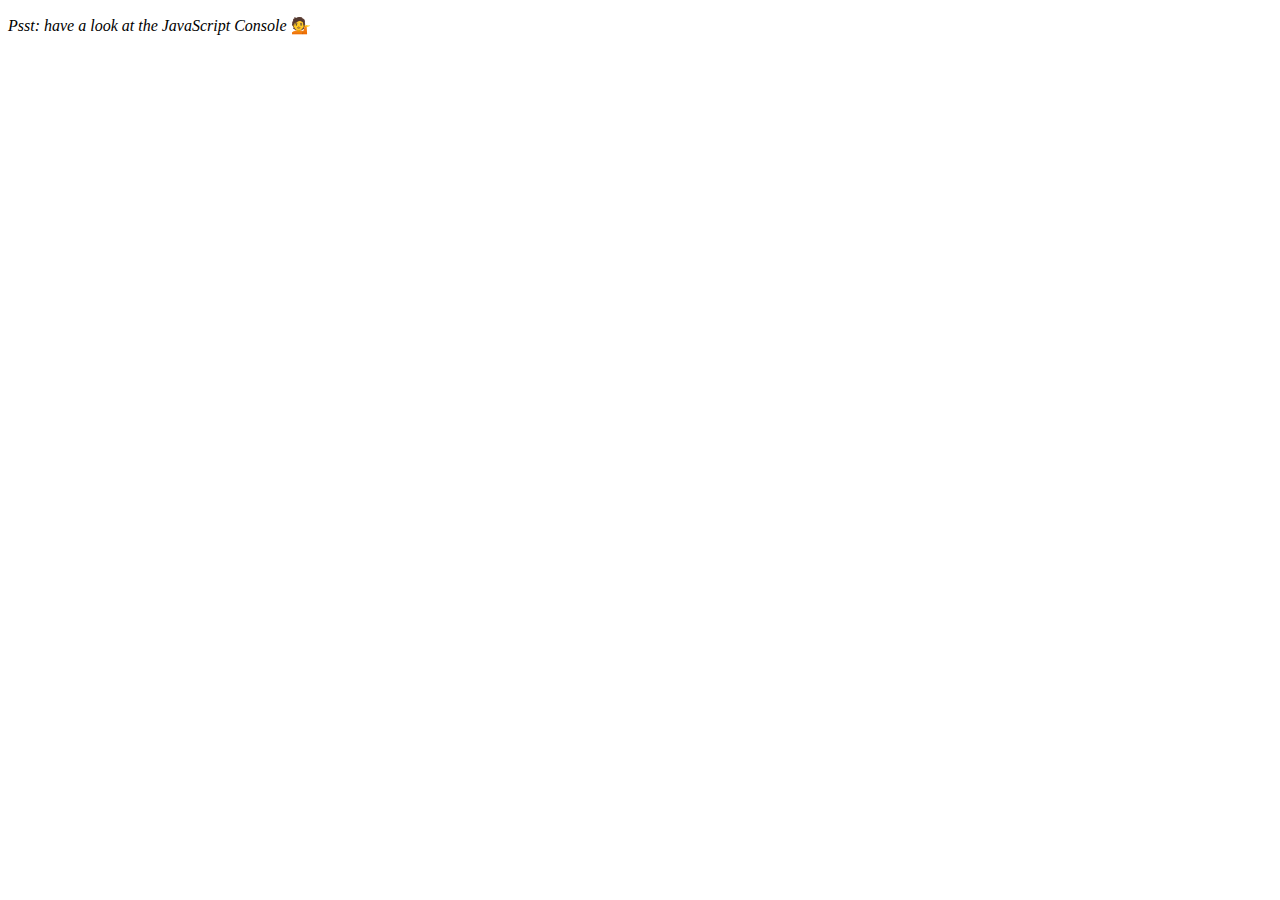
<file: day 4 js cardio/index.html>
<!DOCTYPE html>
<html lang="en">
<head>
  <meta charset="UTF-8">
  <title>Array Cardio 💪</title>
</head>
<body>
  <p><em>Psst: have a look at the JavaScript Console</em> 💁</p>
  <script>
    // Get your shorts on - this is an array workout!
    // ## Array Cardio Day 1

    // Some data we can work with

    const inventors = [
      { first: 'Albert', last: 'Einstein', year: 1879, passed: 1955 },
      { first: 'Isaac', last: 'Newton', year: 1643, passed: 1727 },
      { first: 'Galileo', last: 'Galilei', year: 1564, passed: 1642 },
      { first: 'Marie', last: 'Curie', year: 1867, passed: 1934 },
      { first: 'Johannes', last: 'Kepler', year: 1571, passed: 1630 },
      { first: 'Nicolaus', last: 'Copernicus', year: 1473, passed: 1543 },
      { first: 'Max', last: 'Planck', year: 1858, passed: 1947 },
      { first: 'Katherine', last: 'Blodgett', year: 1898, passed: 1979 },
      { first: 'Ada', last: 'Lovelace', year: 1815, passed: 1852 },
      { first: 'Sarah E.', last: 'Goode', year: 1855, passed: 1905 },
      { first: 'Lise', last: 'Meitner', year: 1878, passed: 1968 },
      { first: 'Hanna', last: 'Hammarström', year: 1829, passed: 1909 }
    ];

    const people = ['Beck, Glenn', 'Becker, Carl', 'Beckett, Samuel', 'Beddoes, Mick', 'Beecher, Henry', 'Beethoven, Ludwig', 'Begin, Menachem', 'Belloc, Hilaire', 'Bellow, Saul', 'Benchley, Robert', 'Benenson, Peter', 'Ben-Gurion, David', 'Benjamin, Walter', 'Benn, Tony', 'Bennington, Chester', 'Benson, Leana', 'Bent, Silas', 'Bentsen, Lloyd', 'Berger, Ric', 'Bergman, Ingmar', 'Berio, Luciano', 'Berle, Milton', 'Berlin, Irving', 'Berne, Eric', 'Bernhard, Sandra', 'Berra, Yogi', 'Berry, Halle', 'Berry, Wendell', 'Bethea, Erin', 'Bevan, Aneurin', 'Bevel, Ken', 'Biden, Joseph', 'Bierce, Ambrose', 'Biko, Steve', 'Billings, Josh', 'Biondo, Frank', 'Birrell, Augustine', 'Black, Elk', 'Blair, Robert', 'Blair, Tony', 'Blake, William'];

    // Array.prototype.filter()
    // 1. Filter the list of inventors for those who were born in the 1500's
    console.table(inventors.filter(inventor  => {
      return inventor.year >= 1500 && inventor.year < 1600;
    }));

    // Array.prototype.map()
    // 2. Give us an array of the inventors first and last names
    console.table(inventors.map(inventor => {
      return inventor.first + ' ' + inventor.last;
    }));

    // Array.prototype.sort()
    // 3. Sort the inventors by birthdate, oldest to youngest
    console.table(inventors.sort((i1,i2) =>{
      return i1.year - i2.year;
    }));

    // Array.prototype.reduce()
    // 4. How many years did all the inventors live all together?
    console.log(inventors.reduce((total,inventor) =>{
        return total + inventor.passed - inventor.year;
    }, 0));

    // 5. Sort the inventors by years lived

    console.log(inventors.sort((i1,i2) => {
      (i1.passed - i1.year) - (i2.passed - i2.year);
    }));

    // 6. create a list of Boulevards in Paris that contain 'de' anywhere in the name
    // https://en.wikipedia.org/wiki/Category:Boulevards_in_Paris
    // const category = document.querySelector('.mw-category');
    // const links = Arrays.from(category.querySelectorAll('a'));
    // // const links = [...category.querySelectorAll('a'))];
    //
    // const de =  links
    //               .map(link => link.textContent)
    //               .filter(streetName => streetName.includes('de'));
    // console.log(de);


    // 7. sort Exercise
    // Sort the people alphabetically by last name
    console.log(
      people.sort((a,b) =>{
        const [alast, afirst] = a.split(', ');
        const [blast, bfirst] = b.split(', ');
        return alast > blast ? 1 : -1;
      })
    );
    // 8. Reduce Exercise
    // Sum up the instances of each of these
    const data = ['car', 'car', 'truck', 'truck', 'bike', 'walk', 'car', 'van', 'bike', 'walk', 'car', 'van', 'car', 'truck' ];
    console.log(
      data.reduce((total, transport)=>{
        if (!total[transport]) {
          total[transport] = 0;
        }
        total[transport]++;
        return total;
      }, {})
    );
  </script>
</body>
</html>
</file>
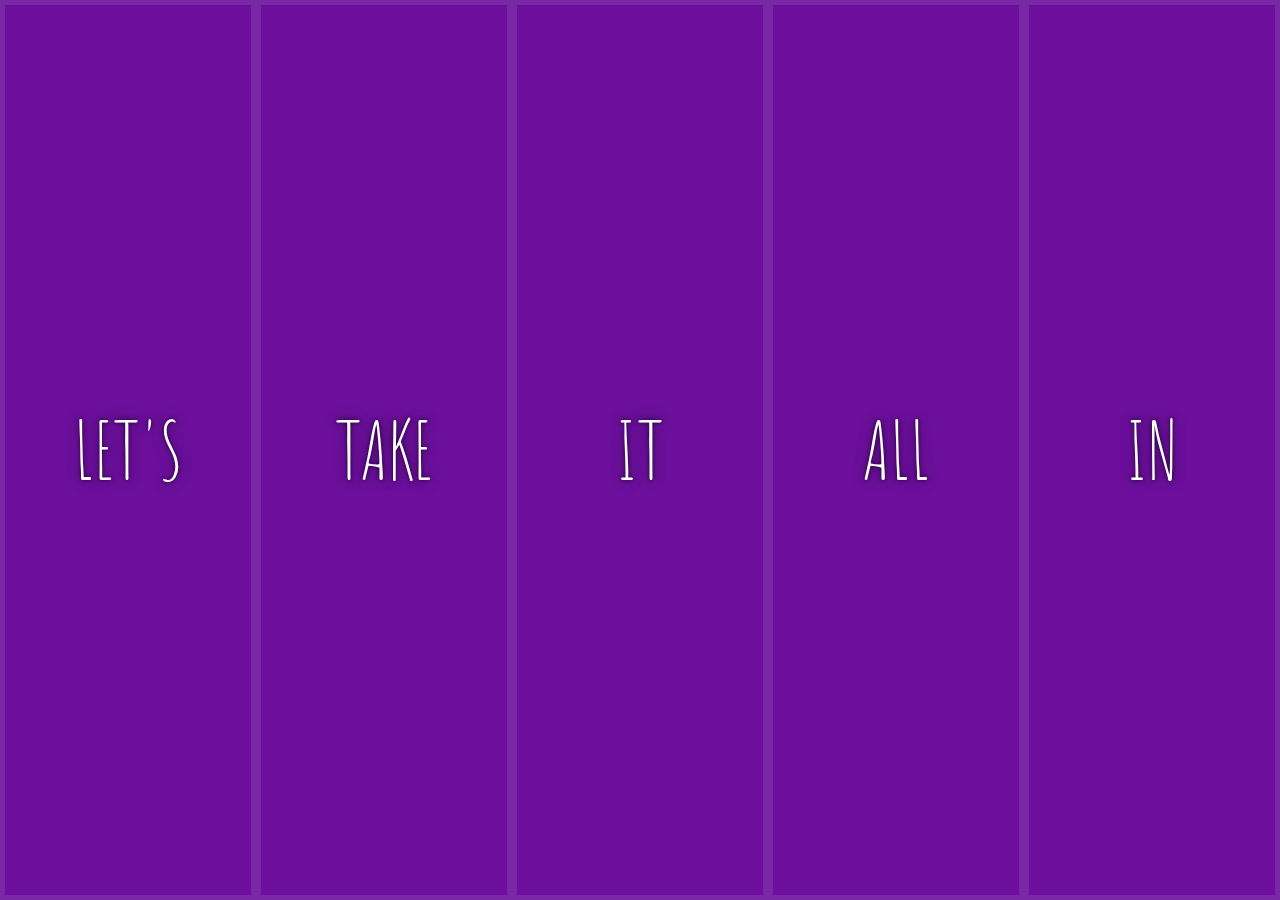
<file: day 5 flex images/index.html>
<!DOCTYPE html>
<html lang="en">
<head>
  <meta charset="UTF-8">
  <title>Flex Panels 💪</title>
  <link href='https://fonts.googleapis.com/css?family=Amatic+SC' rel='stylesheet' type='text/css'>
  <link rel="stylesheet" href="style.css">
</head>
<body>
  <div class="panels">
    <div class="panel panel1">
      <p>Hey</p>
      <p>Let's</p>
      <p>Dance</p>
    </div>
    <div class="panel panel2">
      <p>Give</p>
      <p>Take</p>
      <p>Receive</p>
    </div>
    <div class="panel panel3">
      <p>Experience</p>
      <p>It</p>
      <p>Today</p>
    </div>
    <div class="panel panel4">
      <p>Give</p>
      <p>All</p>
      <p>You can</p>
    </div>
    <div class="panel panel5">
      <p>Life</p>
      <p>In</p>
      <p>Motion</p>
    </div>
  </div>
  <script src="script.js"></script>
</body>
</html>
</file>
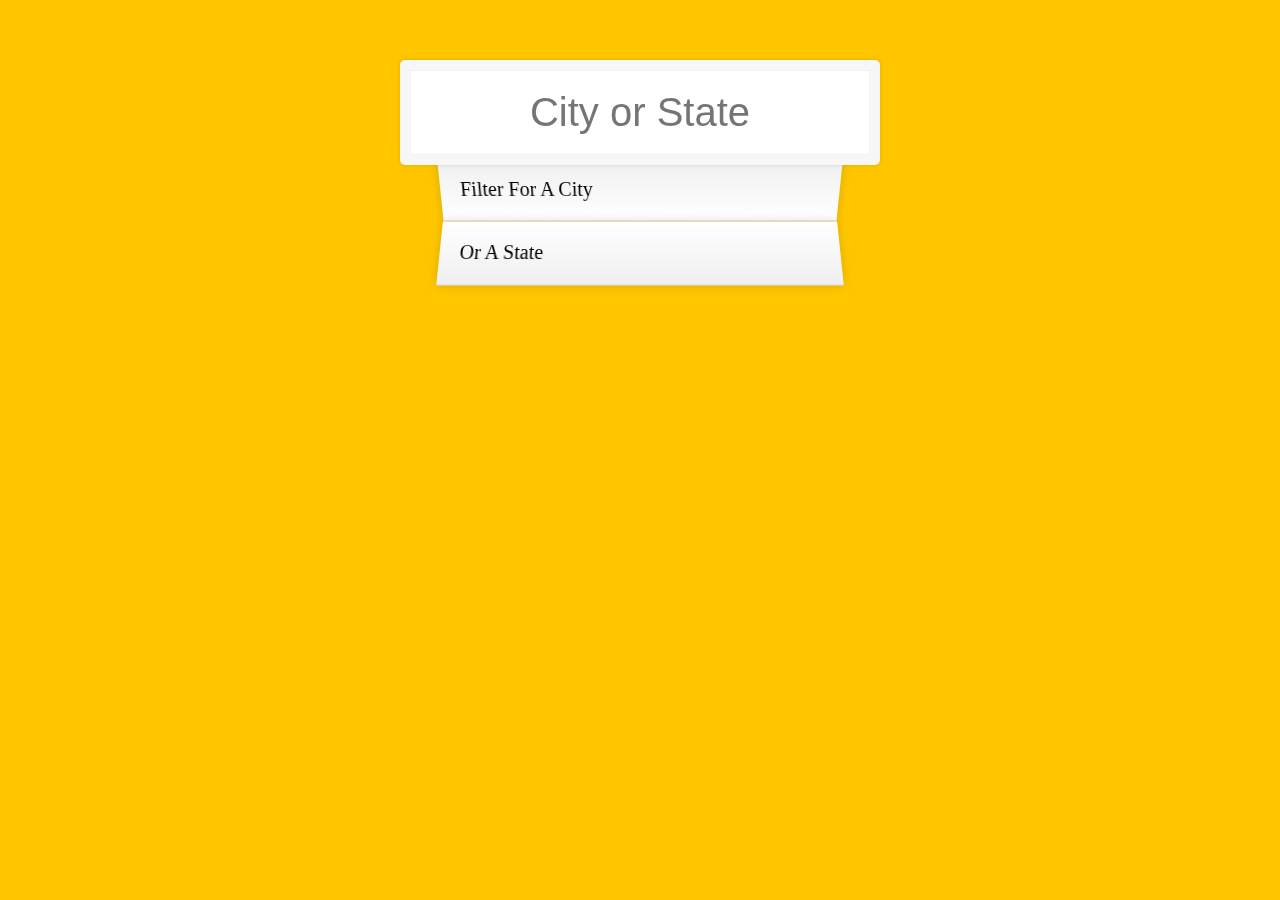
<file: day 6 fetch/index.html>
<!DOCTYPE html>
<html lang="en">
<head>
  <meta charset="UTF-8">
  <title>Type Ahead 👀</title>
  <link rel="stylesheet" href="style.css">
</head>
<body>

  <form class="search-form">
    <input type="text" class="search" placeholder="City or State">
    <ul class="suggestions">
      <li>Filter for a city</li>
      <li>or a state</li>
    </ul>
  </form>
<script src="script.js"></script>
</body>
</html>
</file>
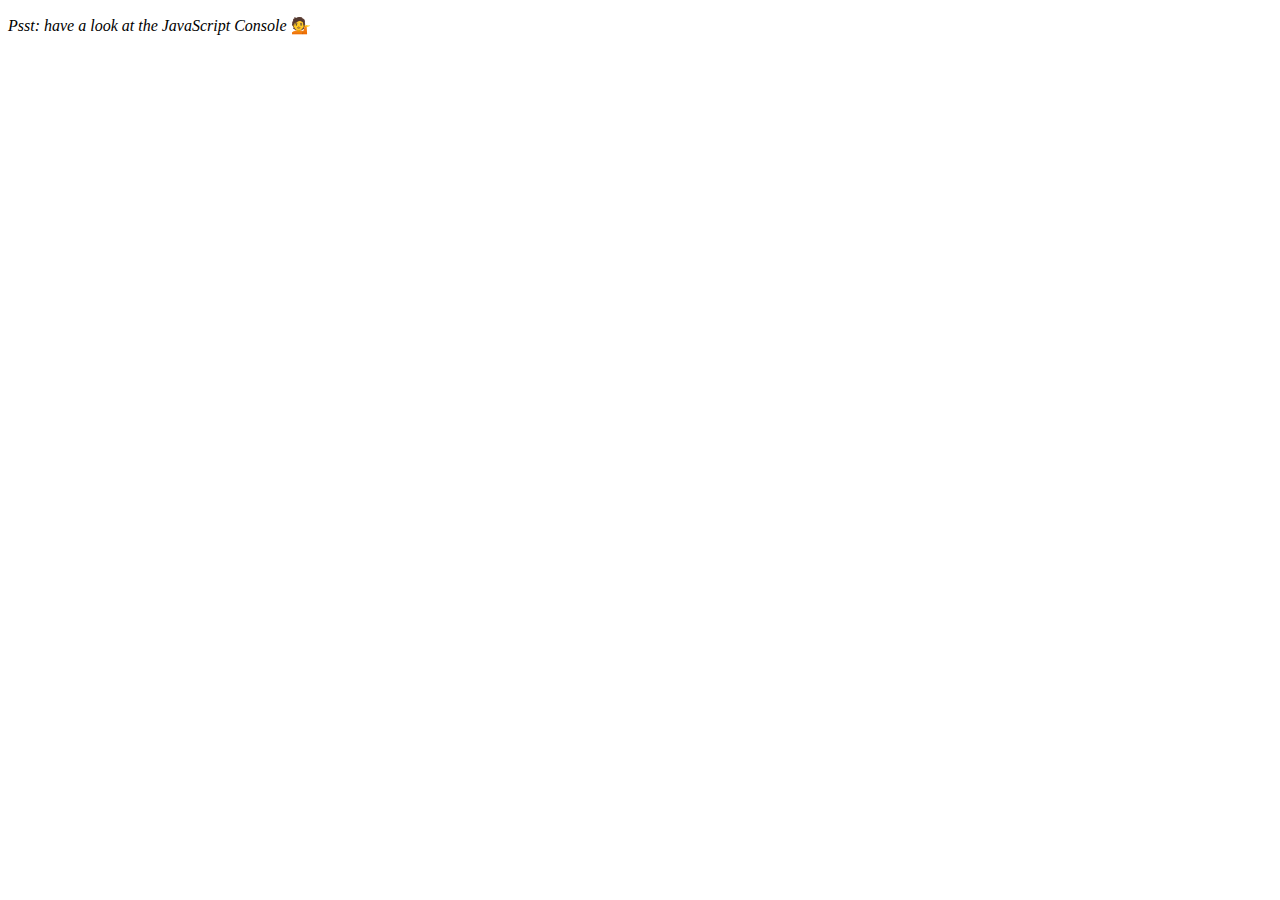
<file: day 7 cardio 2/index.html>
<!DOCTYPE html>
<html lang="en">
<head>
  <meta charset="UTF-8">
  <title>Array Cardio 💪💪</title>
</head>
<body>
  <p><em>Psst: have a look at the JavaScript Console</em> 💁</p>
  <script src="script.js"></script>
</body>
</html>
</file>
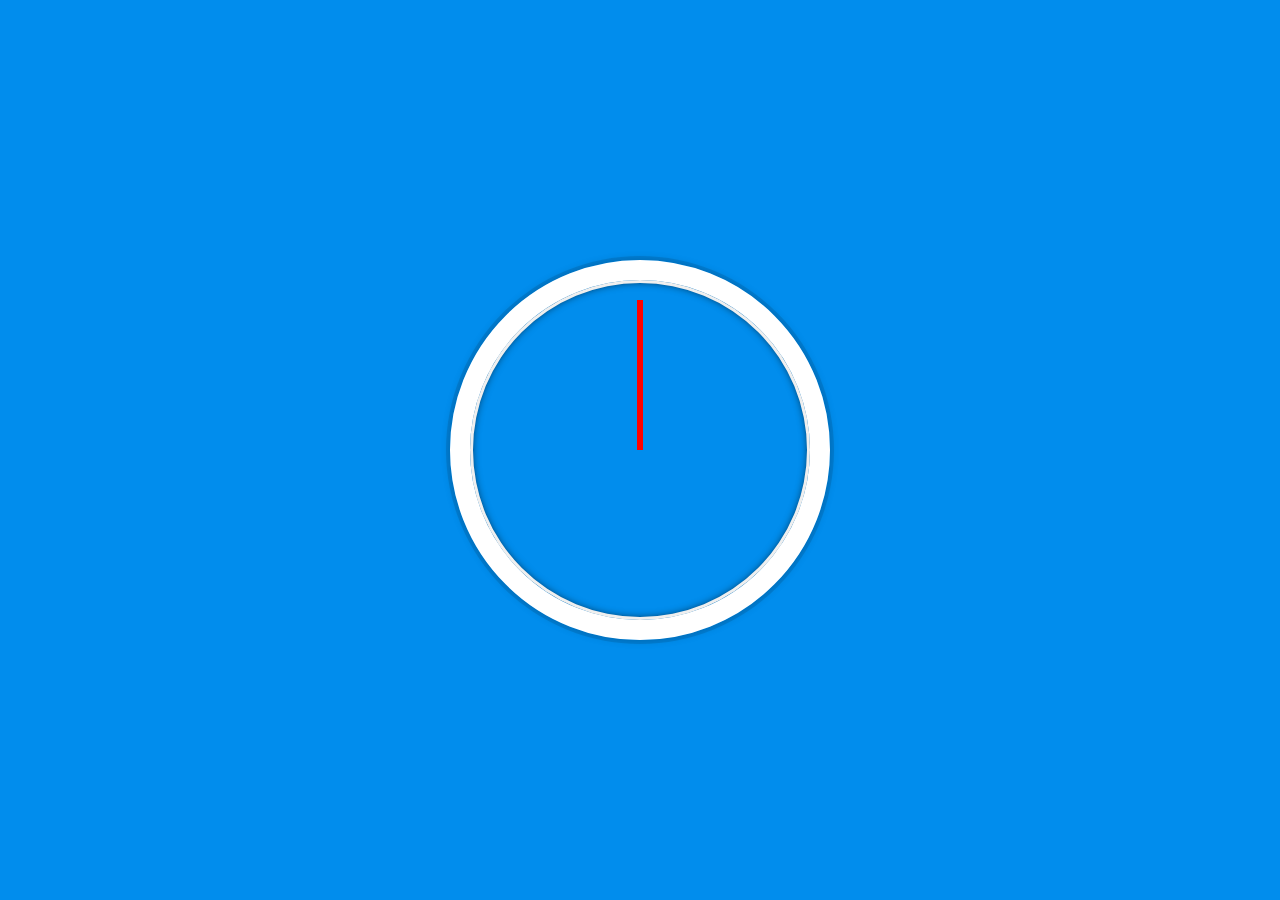
<file: day2 clock/index.html>
<!DOCTYPE html>
<html lang="en">
<head>
  <meta charset="UTF-8">
  <title>JS + CSS Clock</title>
  <style src="style.css"></style>
  <link rel="stylesheet" href="style.css">

</head>
<body>
    <div class="clock">
      <div class="clock-face">
        <div class="hand hour-hand"></div>
        <div class="hand min-hand"></div>
        <div class="hand second-hand"></div>
      </div>
    </div>
</body>
<script src="script.js"></script>
</html>
</file>
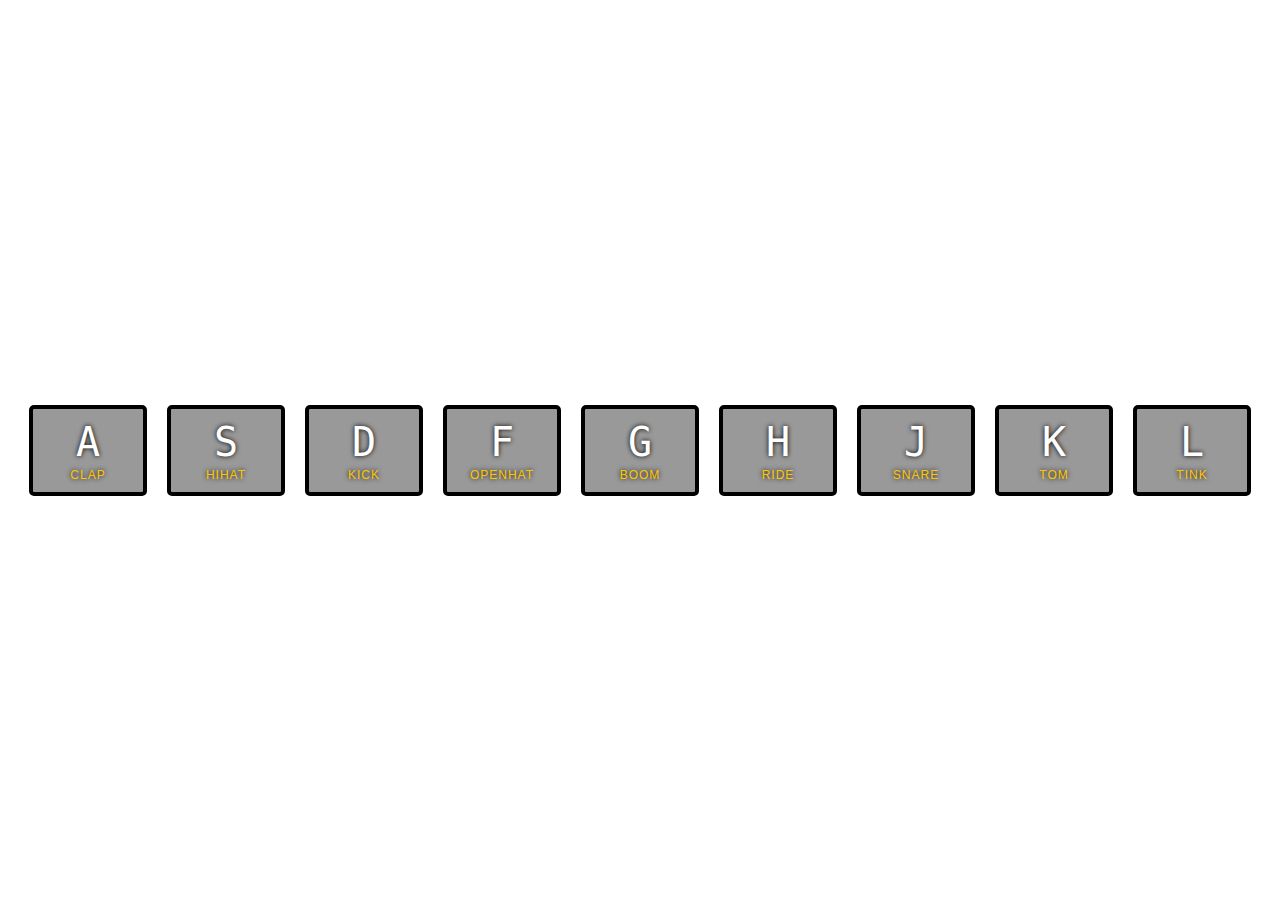
<file: day1 Drum Kit/day1.html>
<!DOCTYPE html></<!DOCTYPE html>
<html lang="en" dir="ltr">
  <head>
    <meta charset="utf-8">
    <title>JS Drum Kit</title>
    <link rel="stylesheet" href="style.css">
  </head>
  <body>

    <div class="keys">
      <div data-key="65" class="key">
        <kbd>A</kbd>
        <span class="sound">clap</span>
      </div>
      <div data-key="83" class="key">
        <kbd>S</kbd>
        <span class="sound">hihat</span>
      </div>
      <div data-key="68" class="key">
        <kbd>D</kbd>
        <span class="sound">kick</span>
      </div>
      <div data-key="70" class="key">
        <kbd>F</kbd>
        <span class="sound">openhat</span>
      </div>
      <div data-key="71" class="key">
        <kbd>G</kbd>
        <span class="sound">boom</span>
      </div>
      <div data-key="72" class="key">
        <kbd>H</kbd>
        <span class="sound">ride</span>
      </div>
      <div data-key="74" class="key">
        <kbd>J</kbd>
        <span class="sound">snare</span>
      </div>
      <div data-key="75" class="key">
        <kbd>K</kbd>
        <span class="sound">tom</span>
      </div>
      <div data-key="76" class="key">
        <kbd>L</kbd>
        <span class="sound">tink</span>
      </div>
    </div>

    <audio data-key="65" src="sounds/clap.wav"></audio>
    <audio data-key="83" src="sounds/hihat.wav"></audio>
    <audio data-key="68" src="sounds/kick.wav"></audio>
    <audio data-key="70" src="sounds/openhat.wav"></audio>
    <audio data-key="71" src="sounds/boom.wav"></audio>
    <audio data-key="72" src="sounds/ride.wav"></audio>
    <audio data-key="74" src="sounds/snare.wav"></audio>
    <audio data-key="75" src="sounds/tom.wav"></audio>
    <audio data-key="76" src="sounds/tink.wav"></audio>

    <script src="script.js"></script>

  </body>
</html>
</file>
<file: day 5 flex images/style.css>
html {
  box-sizing: border-box;
  background: #ffc600;
  font-family: 'helvetica neue';
  font-size: 20px;
  font-weight: 200;
}

body {
  margin: 0;
}

*, *:before, *:after {
  box-sizing: inherit;
}

.panels {
  min-height: 100vh;
  overflow: hidden;
  display: flex;
}

.panel {
  background: #6B0F9C;
  box-shadow: inset 0 0 0 5px rgba(255,255,255,0.1);
  color: white;
  text-align: center;
  align-items: center;
  /* Safari transitionend event.propertyName === flex */
  /* Chrome + FF transitionend event.propertyName === flex-grow */
  transition:
    font-size 0.7s cubic-bezier(0.61,-0.19, 0.7,-0.11),
    flex 0.7s cubic-bezier(0.61,-0.19, 0.7,-0.11),
    background 0.2s;
  font-size: 20px;
  background-size: cover;
  background-position: center;
  flex: 1;
  justify-content: center;
  align-items: center;
  display: flex;
  flex-direction: column;
}

.panel1 { background-image:url(https://source.unsplash.com/gYl-UtwNg_I/1500x1500); }
.panel2 { background-image:url(https://source.unsplash.com/rFKUFzjPYiQ/1500x1500); }
.panel3 { background-image:url(https://images.unsplash.com/photo-1465188162913-8fb5709d6d57?ixlib=rb-0.3.5&q=80&fm=jpg&crop=faces&cs=tinysrgb&w=1500&h=1500&fit=crop&s=967e8a713a4e395260793fc8c802901d); }
.panel4 { background-image:url(https://source.unsplash.com/ITjiVXcwVng/1500x1500); }
.panel5 { background-image:url(https://source.unsplash.com/3MNzGlQM7qs/1500x1500); }

/* Flex Children */
.panel > * {
  margin: 0;
  width: 100%;
  transition: transform 0.5s;
  flex:1 0 auto;
  display: flex;
  justify-content: center;
  align-items: center;
}

.panel > *:first-child{
  transform: translateY(-100%);
}

.panel.open-active > *:first-child {
  transform: translateY(0);
}

.panel > *:last-child{
  transform: translateY(100%);
}
.panel.open-active > *:last-child {
  transform: translateY(0);
}
.panel p {
  text-transform: uppercase;
  font-family: 'Amatic SC', cursive;
  text-shadow: 0 0 4px rgba(0, 0, 0, 0.72), 0 0 14px rgba(0, 0, 0, 0.45);
  font-size: 2em;
}

.panel p:nth-child(2) {
  font-size: 4em;
}

.panel.open {
  flex:5;
  font-size: 40px;
}
</file>
<file: day 6 fetch/style.css>
html {
  box-sizing: border-box;
  background: #ffc600;
  font-family: 'helvetica neue';
  font-size: 20px;
  font-weight: 200;
}

*, *:before, *:after {
  box-sizing: inherit;
}

input {
  width: 100%;
  padding: 20px;
}

.search-form {
  max-width: 400px;
  margin: 50px auto;
}

input.search {
  margin: 0;
  text-align: center;
  outline: 0;
  border: 10px solid #F7F7F7;
  width: 120%;
  left: -10%;
  position: relative;
  top: 10px;
  z-index: 2;
  border-radius: 5px;
  font-size: 40px;
  box-shadow: 0 0 5px rgba(0, 0, 0, 0.12), inset 0 0 2px rgba(0, 0, 0, 0.19);
}

.suggestions {
  margin: 0;
  padding: 0;
  position: relative;
  /*perspective: 20px;*/
}

.suggestions li {
  background: white;
  list-style: none;
  border-bottom: 1px solid #D8D8D8;
  box-shadow: 0 0 10px rgba(0, 0, 0, 0.14);
  margin: 0;
  padding: 20px;
  transition: background 0.2s;
  display: flex;
  justify-content: space-between;
  text-transform: capitalize;
}

.suggestions li:nth-child(even) {
  transform: perspective(100px) rotateX(3deg) translateY(2px) scale(1.001);
  background: linear-gradient(to bottom,  #ffffff 0%,#EFEFEF 100%);
}

.suggestions li:nth-child(odd) {
  transform: perspective(100px) rotateX(-3deg) translateY(3px);
  background: linear-gradient(to top,  #ffffff 0%,#EFEFEF 100%);
}

span.population {
  font-size: 15px;
}

.hl {
  background: #ffc600;
}
</file>
<file: day2 clock/style.css>
div .second-hand {
  background:red;
}
div .hour-hand {
  background:grey;
}
  html {
    background: #018DED url(https://unsplash.it/1500/1000?image=881&blur=5);
    background-size: cover;
    font-family: 'helvetica neue';
    text-align: center;
    font-size: 10px;
  }

  body {
    margin: 0;
    font-size: 2rem;
    display: flex;
    flex: 1;
    min-height: 100vh;
    align-items: center;
  }

  .clock {
    width: 30rem;
    height: 30rem;
    border: 20px solid white;
    border-radius: 50%;
    margin: 50px auto;
    position: relative;
    padding: 2rem;
    box-shadow:
      0 0 0 4px rgba(0,0,0,0.1),
      inset 0 0 0 3px #EFEFEF,
      inset 0 0 10px black,
      0 0 10px rgba(0,0,0,0.2);
  }

  .clock-face {
    position: relative;
    width: 100%;
    height: 100%;
    transform: translateY(-3px); /* account for the height of the clock hands */
  }

  .hand {
    width: 50%;
    height: 6px;
    background: black;
    position: absolute;
    top: 50%;
    transform-origin: 100%;
    transform: rotate(90deg);
    transition: all 0.05s;
    transition-timing-function: cubic-bezier(.01, 2.7,.58,1);
  }
</file>
<file: day1 Drum Kit/style.css>
html {
  font-size: 10px;
  background: url(https://i.imgur.com/b9r5sEL.jpg) bottom center;
  background-size: cover;
}

body,html {
  margin: 0;
  padding: 0;
  font-family: sans-serif;
}

.keys {
  display: flex;
  flex: 1;
  min-height: 100vh;
  align-items: center;
  justify-content: center;
}

.key {
  border: .4rem solid black;
  border-radius: .5rem;
  margin: 1rem;
  font-size: 1.5rem;
  padding: 1rem .5rem;
  transition: all .07s ease;
  width: 10rem;
  text-align: center;
  color: white;
  background: rgba(0,0,0,0.4);
  text-shadow: 0 0 .5rem black;
}

.playing {
  transform: scale(1.1);
  border-color: #ffc600;
  box-shadow: 0 0 1rem #ffc600;
}

kbd {
  display: block;
  font-size: 4rem;
}

.sound {
  font-size: 1.2rem;
  text-transform: uppercase;
  letter-spacing: .1rem;
  color: #ffc600;
}
</file>
